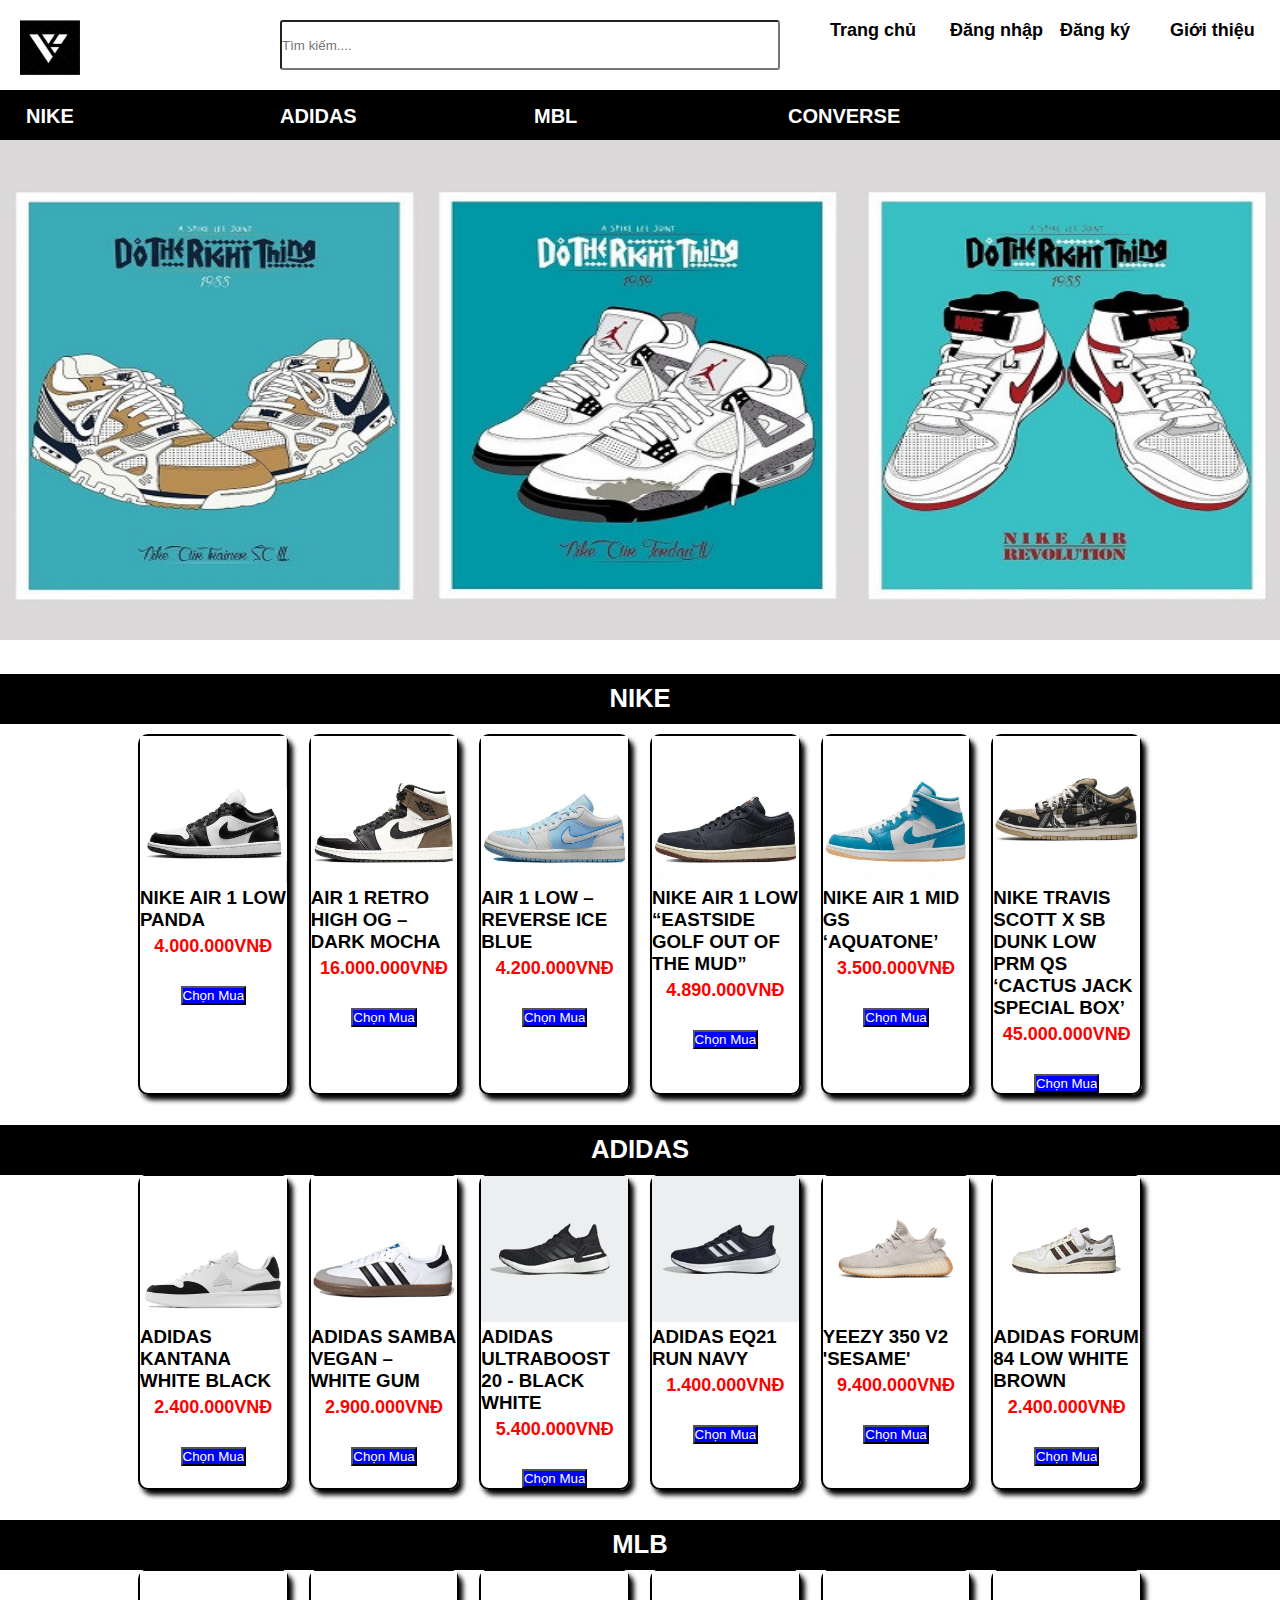
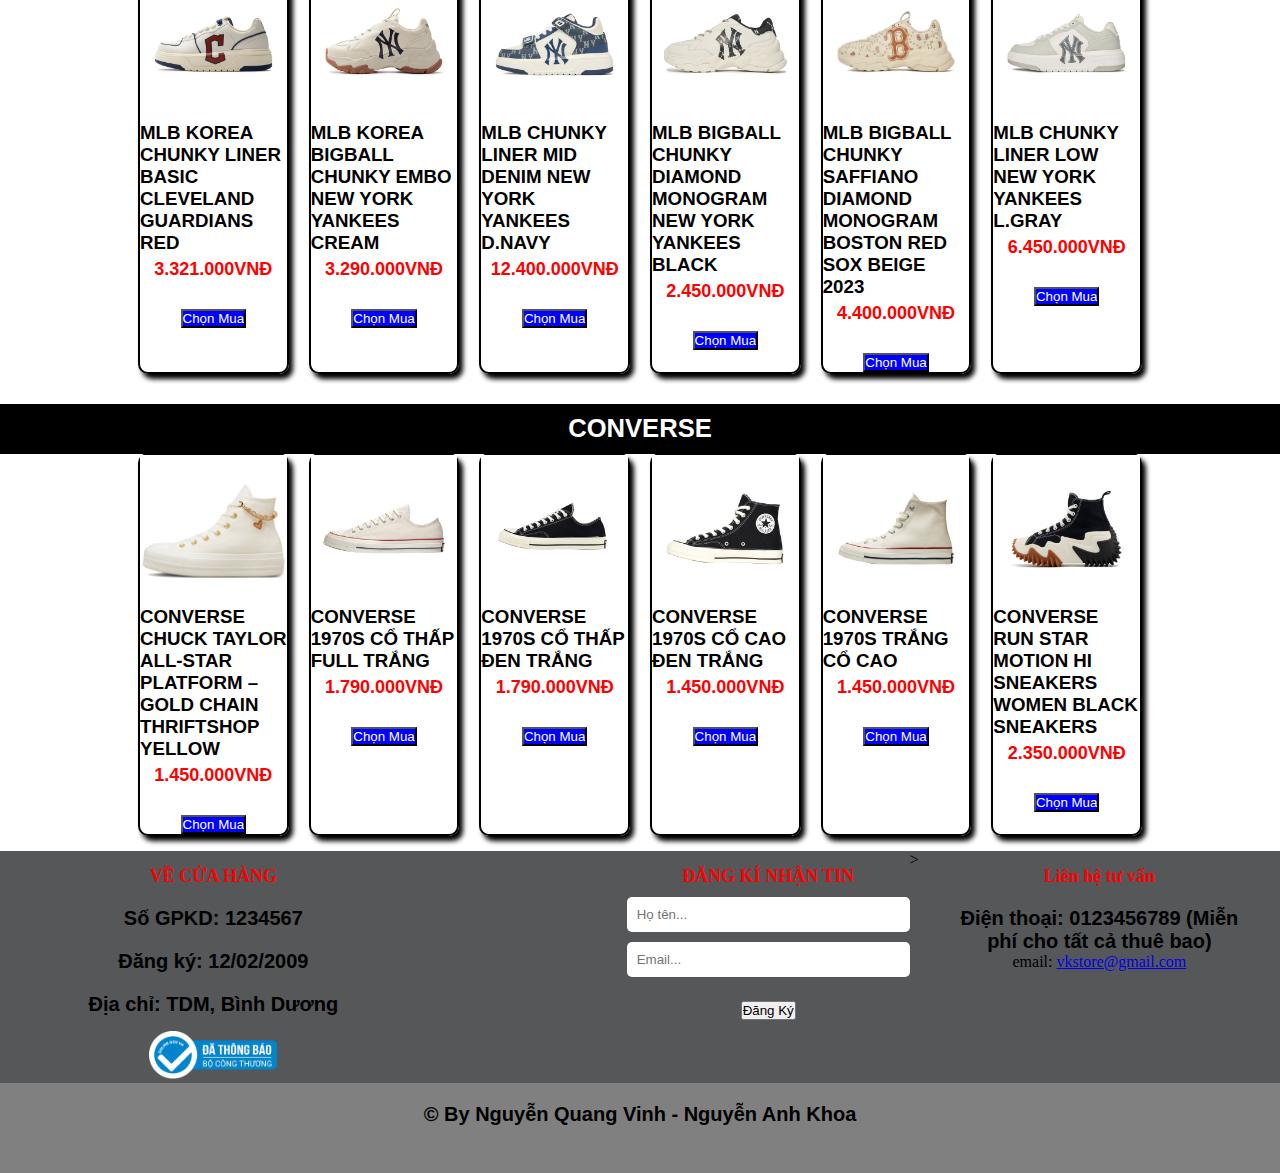
<file: index.html>
<!DOCTYPE html>
<html lang="en">
  <head>
    <meta charset="UTF-8" />
    <meta name="viewport" content="width=device-width, initial-scale=1.0" />
    <title>Trang chủ</title>
    <link rel="stylesheet" href="tc.css" />
    <link
      rel="stylesheet"
      href="https://cdnjs.cloudflare.com/ajax/libs/font-awesome/6.5.1/css/all.min.css"
      integrity="sha512-DTOQO9RWCH3ppGqcWaEA1BIZOC6xxalwEsw9c2QQeAIftl+Vegovlnee1c9QX4TctnWMn13TZye+giMm8e2LwA=="
      crossorigin="anonymous"
      referrerpolicy="no-referrer"
    />
  </head>
  <body>
    <header>
      <div class="logo">
        <img src="images/556ec9600523a97df032.jpg" alt="" />
      </div>
      <div class="timkiem">
        <input type="text" placeholder="Tìm kiếm...." id="timkiem" />
      </div>
      <ul>
        <li><a href="trangchu.html">Trang chủ</a></li>
        <li><a href="Dangnhap.html">Đăng nhập</a></li>
        <li><a href="Đangky.html">Đăng ký </a></li>
        <li><a href="Gioithieu.html">Giới thiệu</a></li>
        
      </ul>
    </header>
    <nav>
      <div class="brand">
        <ul>
          <li><a href="#hangke" class="link">Nike</a></li>
          <li><a href="#keadidas" class="link">Adidas</a></li>
          <li><a href="#kemlb" class="link">MBL</a></li>
          <li><a href="#keconverse" class="link">Converse</a></li>
          <li>
            <a href="#timkiem"><i class="fas fa-search"></i></a>
            <a href="./Dangnhap.html"><i class="fa-solid fa-user"></i></a>
            <a href="#"><i class="fas fa-shopping-bag"></i></a>
          </li>
        </ul>
      </div>
    </nav>
    <div class="anh">
      <img src="images/./7d2e3561ef6d43331a7c.jpg" alt="" />
    </div>
    <div class="gach">
      <p id="hangke">Nike</p>
    </div>
    <div class="cacnike">
      <div class="nike1">
        <img src="./images/60d30ec25a94f6caaf85.jpg" alt="" />
        <h3>Nike air 1 low panda</h3>
        <h4>4.000.000VNĐ</h4>
        <p><input style="background-color: blue;color: white" type="submit" value="Chọn Mua"></p>
      </div>
      <div class="nike1">
        <img src="images/1975057eb42818764139.jpg" alt="" />
        <h3>Air 1 Retro High OG – Dark Mocha</h3>
        <h4>16.000.000VNĐ</h4>
        <p><input style="background-color: blue;color: white" type="submit" value="Chọn Mua"></p>
      </div>
      <div class="nike1">
        <img src="images/6c8ce18750d1fc8fa5c0.jpg" alt="" />
        <h3>Air 1 Low – Reverse Ice Blue</h3>
        <h4>4.200.000VNĐ</h4>
        <p><input style="background-color: blue;color: white" type="submit" value="Chọn Mua"></p>
      </div>
      <div class="nike1">
        <img src="images/be85968327d58b8bd2c4.jpg" alt="" />
        <h3>Nike Air 1 Low “Eastside Golf Out of the Mud”</h3>
        <h4>4.890.000VNĐ</h4>
        <p><input style="background-color: blue;color: white" type="submit" value="Chọn Mua"></p>
      </div>
      <div class="nike1">
        <img src="images/./55e7c8ec79bad5e48cab.jpg" alt="" />
        <h3>Nike Air 1 Mid GS ‘Aquatone’</h3>
        <h4>3.500.000VNĐ</h4>
        <p><input style="background-color: blue;color: white" type="submit" value="Chọn Mua"></p>
      </div>
      <div class="nike1">
        <img src="images/./682ec4c8bf9913c74a88.jpg" alt="" />
        <h3>
          Nike Travis Scott x SB Dunk Low PRM QS ‘Cactus Jack Special Box’
        </h3>
        <h4>45.000.000VNĐ</h4>
        <p><input style="background-color: blue;color: white" type="submit" value="Chọn Mua"></p>
      </div>
    </div>
    <div class="gach">
        <p id="keadidas">Adidas</p>
    <div class="cacadidas">
      <div class="adidas">
        <img src="images/adidas1.jpg" alt=""/>
        <h3>Adidas Kantana White Black</h3>
        <h4>2.400.000VNĐ</h4>
        <p><input style="background-color: blue;color: white" type="submit" value="Chọn Mua"></p>
      </div>
      <div class="adidas">
        <img src="images/adidas2.jpg" alt=""/>
        <h3>Adidas Samba Vegan – White Gum</h3>
        <h4>2.900.000VNĐ</h4>
        <p><input style="background-color: blue;color: white" type="submit" value="Chọn Mua"></p>
      </div>
      <div class="adidas">
        <img src="images/adidas3.jpg" alt=""/>
        <h3>Adidas Ultraboost 20 - black white</h3>
        <h4>5.400.000VNĐ</h4>
        <p><input style="background-color: blue;color: white" type="submit" value="Chọn Mua"></p>
      </div>
      <div class="adidas">
        <img src="images/adidas4.jpg" alt=""/>
        <h3>Adidas EQ21 Run Navy</h3>
        <h4>1.400.000VNĐ</h4>
        <p><input style="background-color: blue;color: white" type="submit" value="Chọn Mua"></p>
      </div>
      <div class="adidas">
        <img src="images/adidas5.jpg" alt=""/>
        <h3>YEEZY 350 V2 'SESAME'</h3>
        <h4>9.400.000VNĐ</h4>
        <p><input style="background-color: blue;color: white" type="submit" value="Chọn Mua"></p>
      </div>
      <div class="adidas">
        <img src="images/adidas6.jpg" alt=""/>
        <h3>Adidas Forum 84 Low White Brown</h3>
        <h4>2.400.000VNĐ</h4>
        <p><input style="background-color: blue;color: white" type="submit" value="Chọn Mua"></p>
      </div>
    </div>
    <div class="gach">
      <p id="kemlb">MLB</p>
  <div class="cacmlb">
    <div class="mlb">
      <img src="images/mlb1.jpg" alt=""/>
      <h3>MLB Korea Chunky Liner Basic Cleveland Guardians Red</h3>
      <h4>3.321.000VNĐ</h4>
      <p><input style="background-color: blue;color: white" type="submit" value="Chọn Mua"></p>
    </div>
    <div class="mlb">
      <img src="images/mlb2.jpg" alt=""/>
      <h3>MLB Korea BigBall Chunky Embo New York Yankees Cream</h3>
      <h4>3.290.000VNĐ</h4>
      <p><input style="background-color: blue;color: white" type="submit" value="Chọn Mua"></p>
    </div>
    <div class="mlb">
      <img src="images/mlb3.jpg" alt=""/>
      <h3>MLB Chunky Liner Mid Denim New York Yankees D.Navy</h3>
      <h4>12.400.000VNĐ</h4>
      <p><input style="background-color: blue;color: white" type="submit" value="Chọn Mua"></p>
    </div>
    <div class="mlb">
      <img src="images/mlb4.jpg" alt=""/>
      <h3>Mlb Bigball Chunky Diamond Monogram New York Yankees Black</h3>
      <h4>2.450.000VNĐ</h4>
      <p><input style="background-color: blue;color: white" type="submit" value="Chọn Mua"></p>
    </div>
    <div class="mlb">
      <img src="images/mlb5.jpg" alt=""/>
      <h3>Mlb Bigball Chunky Saffiano Diamond Monogram Boston Red Sox Beige 2023</h3>
      <h4>4.400.000VNĐ</h4>
      <p><input style="background-color: blue;color: white" type="submit" value="Chọn Mua"></p>
    </div>
    <div class="mlb">
      <img src="images/mlb6.jpg" alt=""/>
      <h3>MLB Chunky Liner Low New York Yankees L.Gray</h3>
      <h4>6.450.000VNĐ</h4>
      <p><input style="background-color: blue;color: white" type="submit" value="Chọn Mua"></p>
    </div>
  </div>
  <div class="gach">
    <p id="keconverse">Converse</p>
<div class="caccv">
  <div class="cv">
    <img src="images/cv1.jpg" alt=""/>
    <h3>Converse Chuck Taylor All-Star Platform – Gold Chain Thriftshop Yellow</h3>
    <h4>1.450.000VNĐ</h4>
    <p><input style="background-color: blue;color: white" type="submit" value="Chọn Mua"></p>
  </div>
  <div class="cv">
    <img src="images/cv2.jpg" alt=""/>
    <h3>CONVERSE 1970s Cổ Thấp Full Trắng</h3>
    <h4>1.790.000VNĐ</h4>
    <p><input style="background-color: blue;color: white" type="submit" value="Chọn Mua"></p>
  </div>
  <div class="cv">
    <img src="images/cv3.jpg" alt=""/>
    <h3>CONVERSE 1970s Cổ Thấp Đen Trắng</h3>
    <h4>1.790.000VNĐ</h4>
    <p><input style="background-color: blue;color: white" type="submit" value="Chọn Mua"></p>
  </div>
  <div class="cv">
    <img src="images/cv4.jpg" alt=""/>
    <h3>CONVERSE 1970s Cổ Cao Đen Trắng</h3>
    <h4>1.450.000VNĐ</h4>
    <p><input style="background-color: blue;color: white" type="submit" value="Chọn Mua"></p>
  </div>
  <div class="cv">
    <img src="images/cv5.jpg" alt=""/>
    <h3>CONVERSE 1970s Trắng cổ cao</h3>
    <h4>1.450.000VNĐ</h4>
    <p><input style="background-color: blue;color: white" type="submit" value="Chọn Mua"></p>
  </div>
  <div class="cv">
    <img src="images/cv6.jpg" alt=""/>
    <h3>Converse Run Star Motion Hi Sneakers Women Black Sneakers</h3>
    <h4>2.350.000VNĐ</h4>
    <p><input style="background-color: blue;color: white" type="submit" value="Chọn Mua"></p>
  </div>
</div>
<footer>
  <div class="footinfor">
      <div class="col1">
          <h4>
              VỀ CỬA HÀNG
          </h4>
          <p>Số GPKD: 1234567</p>
          <p>
              Đăng ký: 12/02/2009
          </p>
          <p>
              Địa chỉ: TDM, Bình Dương
          </p>
          <img src="images/./thongbaocongthuong.png" alt="thongbaocongthuong">
      </div>
      <div class="col2">
          <h4>ĐĂNG KÍ NHẬN TIN</h4>
          <form action="#">
              <input type="text" placeholder="Họ tên..." required>
              <input type="email" placeholder="Email..." required>
              <p align="right"><input type="submit" value="Đăng Ký"></p>
          </form>
      </div>
      ><div class="col3">
          <h4>Liên hệ tư vấn</h4>
          <p>Điện thoại: 0123456789 (Miễn phí cho tất cả thuê bao)</p>
          email: <a href="#">vkstore@gmail.com</a>
      </div>        
  </div>
  <div class="end">
      <p> &copy; By Nguyễn Quang Vinh - Nguyễn Anh Khoa</p>
  </div>
</footer>
  </body>
</html>
</file>
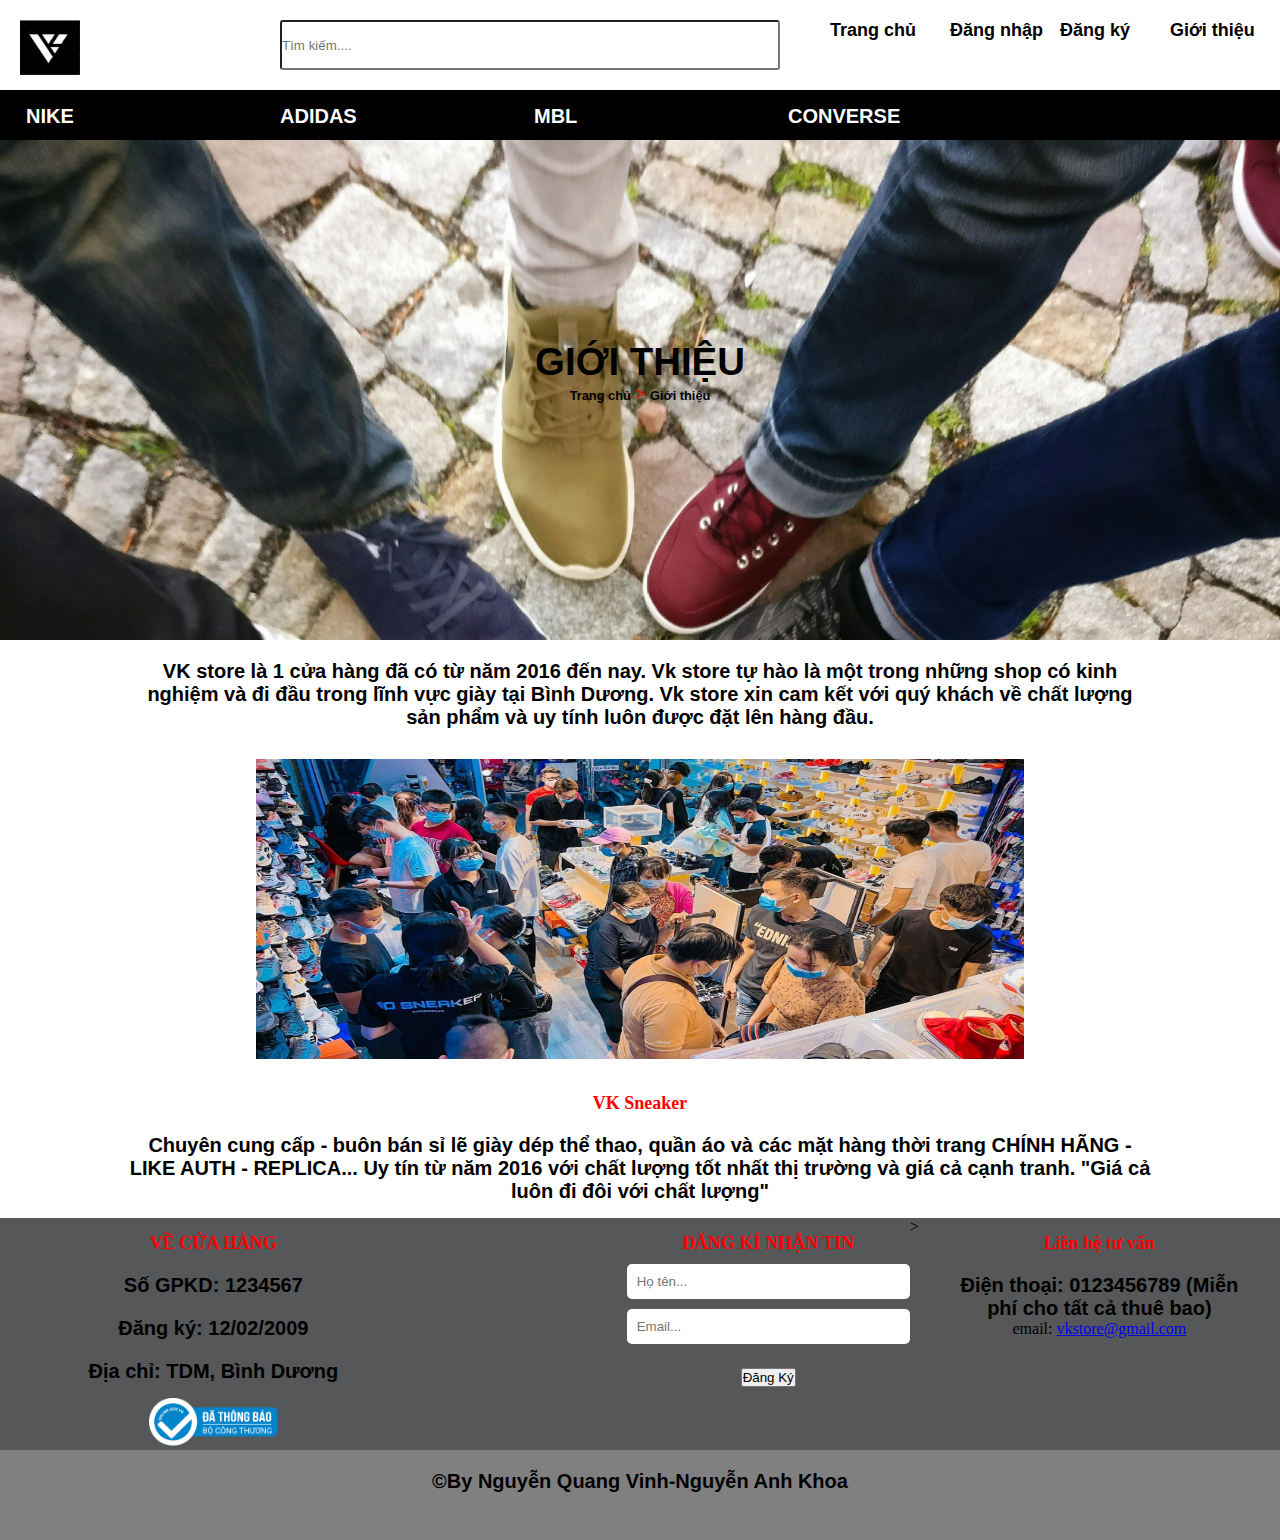
<file: Gioithieu.html>
<!DOCTYPE html>
<html lang="en">
  <head>
    <meta charset="UTF-8" />
    <meta name="viewport" content="width=device-width, initial-scale=1.0" />
    <title>Giới thiệu</title>
    <link rel="stylesheet" href="tc.css" />
    <link
      rel="stylesheet"
      href="https://cdnjs.cloudflare.com/ajax/libs/font-awesome/6.5.1/css/all.min.css"
      integrity="sha512-DTOQO9RWCH3ppGqcWaEA1BIZOC6xxalwEsw9c2QQeAIftl+Vegovlnee1c9QX4TctnWMn13TZye+giMm8e2LwA=="
      crossorigin="anonymous"
      referrerpolicy="no-referrer"
    />
  </head>
  <body>
    <header>
      <div class="logo">
        <img src="images/556ec9600523a97df032.jpg" alt="" />
      </div>
      <div class="timkiem">
        <input type="text" placeholder="Tìm kiếm...." id="timkiem" />
      </div>
      <ul>
        <li><a href="trangchu.html">Trang chủ</a></li>
        <li><a href="Dangnhap.html">Đăng nhập</a></li>
        <li><a href="Đangky.html">Đăng ký </a></li>
        <li><a href="Gioithieu.html">Giới thiệu</a></li>
        
      </ul>
    </header>
    <nav>
      <div class="brand">
        <ul>
          <li><a href="#hangke" class="link">Nike</a></li>
          <li><a href="#keadidas" class="link">Adidas</a></li>
          <li><a href="#kemlb" class="link">MBL</a></li>
          <li><a href="#keconverse" class="link">Converse</a></li>
          <li>
            <a href="#timkiem"><i class="fas fa-search"></i></a>
            <a href="./Dangnhap.html"><i class="fa-solid fa-user"></i></a>
            <a href="#"><i class="fas fa-shopping-bag"></i></a>
          </li>
        </ul>
      </div>
    </nav>
    <div class="hinhanhbanner">
      <p>Giới thiệu</p>
      <h4>
        <a href="trangchu.html">Trang chủ</a> >
        <a href="Gioithieu.html">Giới thiệu</a>
      </h4>
    </div>
    <p>
      VK store là 1 cửa hàng đã có từ năm 2016 đến nay. Vk store tự hào là một
      trong những shop có kinh nghiệm và đi đầu trong lĩnh vực giày tại Bình
      Dương. Vk store xin cam kết với quý khách về chất lượng sản phẩm và uy
      tính luôn được đặt lên hàng đầu.
    </p>
    <div class="khachhang">
      <img src="images/./155.jpg" alt="" />
    </div>
    <h4>VK Sneaker</h4>
    <p>
      Chuyên cung cấp - buôn bán sỉ lẽ giày dép thể thao, quần áo và các mặt
      hàng thời trang CHÍNH HÃNG - LIKE AUTH - REPLICA... Uy tín từ năm 2016 với
      chất lượng tốt nhất thị trường và giá cả cạnh tranh. "Giá cả luôn đi đôi
      với chất lượng"
    </p>
    <footer>
      <div class="footinfor">
        <div class="col1">
          <h4>VỀ CỬA HÀNG</h4>
          <p>Số GPKD: 1234567</p>
          <p>Đăng ký: 12/02/2009</p>
          <p>Địa chỉ: TDM, Bình Dương</p>
          <img src="images/thongbaocongthuong.png" alt="thongbaocongthuong" />
        </div>
        <div class="col2">
          <h4>ĐĂNG KÍ NHẬN TIN</h4>
          <form action="#">
            <input type="text" placeholder="Họ tên..." required />
            <input type="email" placeholder="Email..." required />
            <p align="right"><input type="submit" value="Đăng Ký" /></p>
          </form>
        </div>
        >
        <div class="col3">
          <h4>Liên hệ tư vấn</h4>
          <p>Điện thoại: 0123456789 (Miễn phí cho tất cả thuê bao)</p>
          email: <a href="#">vkstore@gmail.com</a>
        </div>
      </div>
      <div class="end">
        <p>&copy;By Nguyễn Quang Vinh-Nguyễn Anh Khoa</p>
      </div>
    </footer>
  </body>
</html>
</file>
<file: tc.css>
* {
  margin: 0;
  padding: 0;
  box-sizing: border-box;
}
header {
  display: flex;
  justify-content: space-between;
  justify-items: center;
}
header > .logo > img {
  max-width: 60px;
  margin-left: 20px;
  margin-top: 20px;
}
header > .timkiem > input[type="text"] {
  width: 500px;
  height: 50px;
  margin-top: 20px;
  margin-left: 200px;
  border-radius: 3px;
  margin-bottom: 20px;
}
header > ul {
  margin-left: auto;
  display: flex;
  width: 450px;
  margin-top: 20px;
}
header > ul > li {
  list-style: none;
  width: 200px;
}
header > ul > li > a {
  text-decoration: none;
  font-weight: bold;
  font-family: Arial, Helvetica, sans-serif;
  color: black;
  font-size: 18px;
}
header > ul > li:nth-child(2) {
  margin-left: 10px;
}
nav > .brand {
  width: 100%;
  height: 50px;
  background-color: black;
}
nav > .brand > ul {
  display: flex;
  margin-right: auto;
  margin-left: 10px;
  align-items: center;
}
nav > .brand > ul > li {
  list-style: none;
  width: 300px;
  margin-top: 15px;
}
nav > .brand > ul > li > a {
  text-decoration: none;
  font-family: Arial, Helvetica, sans-serif;
  font-weight: bold;
  color: white;
  font-size: 20px;
  text-transform: uppercase;

  text-align: center;
  padding: 14px 16px;
}
nav > .brand > ul > li > a:hover {
  text-decoration-line: underline;
}
nav > .brand > ul > li:nth-child(6) {
  margin-left: 49px;
}
.anh > img {
  width: 100%;
  max-height: 500px;
}
.gach {
  width: 100%;
  height: 50px;
  background-color: black;
  margin-top: 30px;
}
.gach > p {
  text-align: center;
  font-family: Arial, Helvetica, sans-serif;
  font-weight: bold;
  text-transform: uppercase;
  font-size: 2vw;
  padding-top: 10px;
  color: white;
}
.nike1 {
  width: 25%;
  border: 2px solid black;
  border-radius: 10px;
  box-shadow: 4px 5px 5px black;
}
.nike1 > img {
  width: 100%;
}
.nike1 {
  text-align: left;
  font-family: Arial, Helvetica, sans-serif;
  font-weight: bold;
  text-transform: uppercase;
  margin-left: 10px;
  margin-right: 10px;
  margin-top: 10px;
}
.nike1 > h4 {
  padding-top: 5px;
  padding-bottom: 5px;
}
.nike1 > a {
  margin-top: 20px;
  background-color: #36c;
  border-radius: 3px;
  color: white;
  text-decoration: none;
  border: 1px solid grey;
  width: 30px;
  height: 20px;
}
.cacnike {
  display: flex;
  width: 80%;
  margin: 0 auto;
}
.adidas {
  width: 25%;
  border: 2px solid black;
  border-radius: 10px;
  box-shadow: 4px 5px 5px black;
}
.adidas > img {
  width: 100%;
}
.adidas {
  text-align: left;
  font-family: Arial, Helvetica, sans-serif;
  font-weight: bold;
  text-transform: uppercase;
  margin-left: 10px;
  margin-right: 10px;
  margin-top: 10px;
}
.adidas > h4 {
  padding-top: 5px;
  padding-bottom: 5px;
}
.adidas > a {
  margin-top: 20px;
  background-color: #36c;
  border-radius: 3px;
  color: white;
  text-decoration: none;
  border: 1px solid grey;
  width: 30px;
  height: 20px;
}
.cacadidas {
  display: flex;
  width: 80%;
  margin: 0 auto;
}
.mlb {
  width: 25%;
  border: 2px solid black;
  border-radius: 10px;
  box-shadow: 4px 5px 5px black;
}
.mlb > img {
  width: 100%;
}
.mlb {
  text-align: left;
  font-family: Arial, Helvetica, sans-serif;
  font-weight: bold;
  text-transform: uppercase;
  margin-left: 10px;
  margin-right: 10px;
  margin-top: 10px;
}
.mlb > h4 {
  padding-top: 5px;
  padding-bottom: 5px;
}
.mlb > a {
  margin-top: 20px;
  background-color: #36c;
  border-radius: 3px;
  color: white;
  text-decoration: none;
  border: 1px solid grey;
  width: 30px;
  height: 20px;
}
.cacmlb {
  display: flex;
  width: 80%;
  margin: 0 auto;
}
.cv {
  width: 25%;
  border: 2px solid black;
  border-radius: 10px;
  box-shadow: 4px 5px 5px black;
}
.cv > img {
  width: 100%;
}
.cv {
  text-align: left;
  font-family: Arial, Helvetica, sans-serif;
  font-weight: bold;
  text-transform: uppercase;
  margin-left: 10px;
  margin-right: 10px;
  margin-top: 10px;
}
.cv > h4 {
  padding-top: 5px;
  padding-bottom: 5px;
}
.cv > a {
  margin-top: 20px;
  background-color: #36c;
  border-radius: 3px;
  color: white;
  text-decoration: none;
  border: 1px solid grey;
  width: 30px;
  height: 20px;
}
.caccv {
  display: flex;
  width: 80%;
  margin: 0 auto;
}
footer {
  margin-top: 15px;
  background-color: rgb(85, 87, 89);
}
footer > .footinfor {
  display: flex;
  justify-content: space-around;
}
footer > .footinfor > .col1 > img {
  margin-top: 15px;
  max-width: 30%;
}
footer > .footinfor > .col1 {
  margin-top: 15px;
  text-align: center;
}
footer > .footinfor > .col2 {
  margin-left: 200px;
  margin-top: 15px;
  text-align: center;
}
footer > .footinfor > .col3 {
  margin-top: 15px;
  text-align: center;
}
footer > .footinfor > .col2 > form > input[type="text"],
footer > .footinfor > .col2 > form > input[type="email"] {
  width: 100%;
  padding: 10px;
  margin-top: 10px;
  border: none;
  border-radius: 5px;
}
.end {
  background-color: grey;
  height: 90px;
  text-align: center;
  font-size: 2vw;
}
.hinhanhbanner > img {
  width: 100%;
  max-height: 300px;
}
.hinhanhbanner {
  background-image: url(./images/pexels-ingo-joseph-609771.jpg);
  background-size: cover;
  width: 100%;
  height: 500px;
}
.hinhanhbanner > p {
  color: black;
  text-align: center;
  font-weight: bold;
  font-size: 3vw;
  font-family: Arial, Helvetica, sans-serif;
  text-transform: uppercase;
  padding-top: 200px;
}
.hinhanhbanner > h4 {
  text-align: center;
}
.hinhanhbanner > h4 > a {
  text-decoration: none;
  color: black;
  font-family: Arial, Helvetica, sans-serif;
  font-size: 1vw;
}
p {
  text-align: center;
  margin: 0 auto;
  width: 80%;
  font-size: 20px;
  font-family: Arial, Helvetica, sans-serif;
  font-weight: bold;
  padding-top: 20px;
}
.khachhang > img {
  width: 100%;
  height: 300px;
  margin-top: 30px;
  margin-bottom: 30px;
}
.khachhang {
  width: 60%;
  margin: 0 auto;
}
h4 {
  text-align: center;
  color: red;
  font-size: 18px;
}
p {
  text-align: center;
  margin: 0 auto;
  width: 80%;
}
</file>
